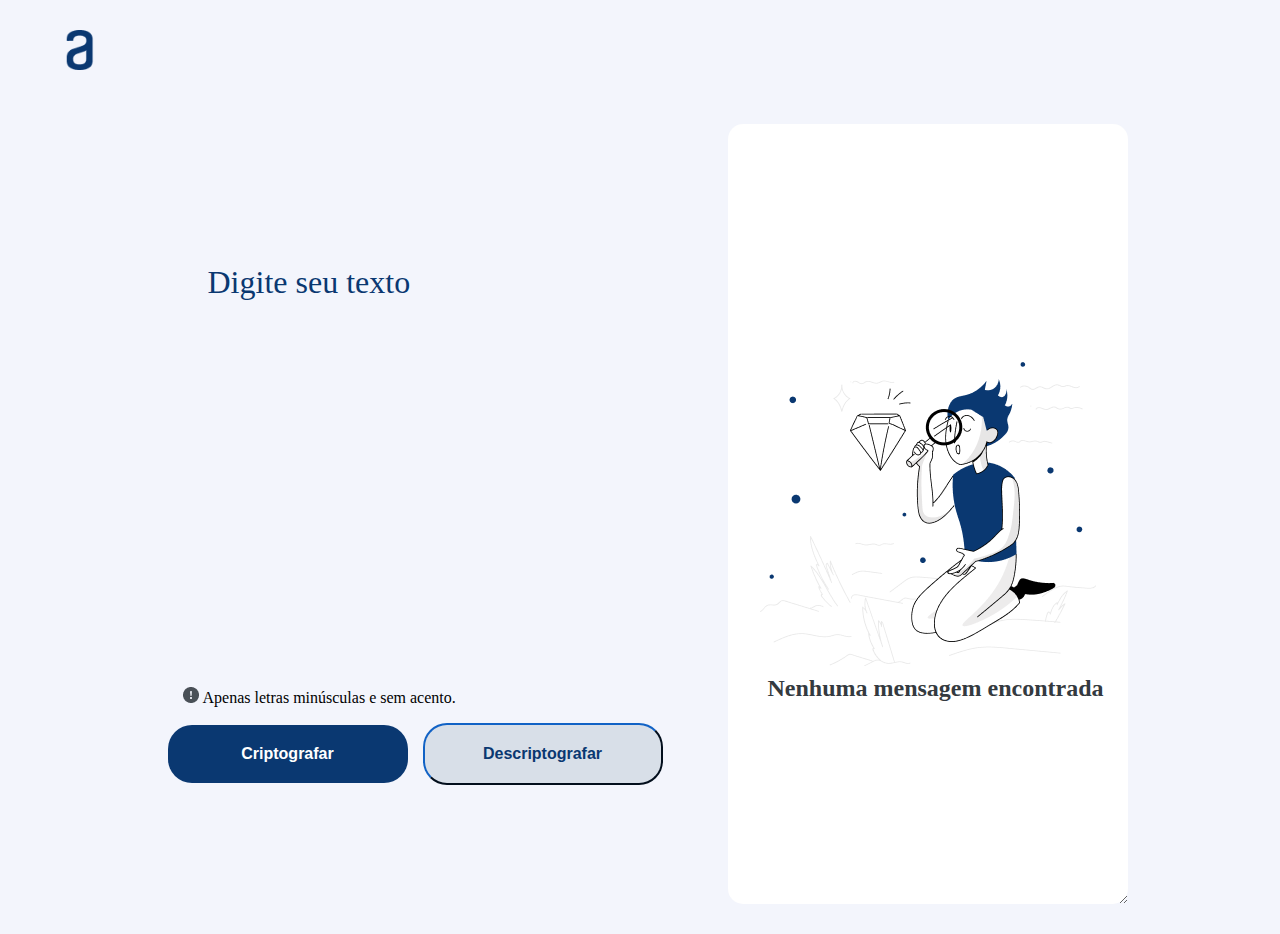
<file: index.html>
<!DOCTYPE html>
<html lang="en">

<head>
    <meta charset="UTF-8">
    <meta http-equiv="X-UA-Compatible" content="IE=edge">
    <meta name="viewport" content="width=device-width, initial-scale=1.0">
    <link rel="stylesheet" href="style.css">
    <title>Decodificador</title>
</head>

<body>
    <main>
        <nav class="navigation">
            <img src="img/logo.png" alt="" class="logo">
        </nav>

        <div class="colunas">
            <div class="coluna1 ">

                <textarea id="original" placeholder="Digite seu texto"></textarea>

                <div class="info">
                    <span><img src="img/icon-exclamation.png" alt=""></span>
                    <p>Apenas letras minúsculas e sem acento.</p>
                </div>
                <div class="botoes">
                    <button onclick="encrypt()" class="botao1">criptografar</button>

                    <button onclick="decrypt()" class="botao2">descriptografar</button>

                </div>

            </div>
            <div class="coluna2">
                <textarea id="encrypted" cols="30 " rows="10 " placeholder="Nenhuma mensagem encontrada"></textarea>

            </div>
        </div>

    </main>

</body>

</html>

<script>
    const encrypt = () => {
        let original = document.getElementById("original").value.toLowerCase();
        let encrypted = original.replace(/e/g, "enter").replace(/i/g, "imes").replace(/a/g, "ai").replace(/o/g, "ober").replace(/u/g, "ufat");
        document.getElementById("encrypted").value = encrypted;
    }

    const decrypt = () => {
        let encrypted = document.getElementById("encrypted").value;
        let decrypted = encrypted.replace(/enter/g, "e").replace(/imes/g, "i").replace(/ai/g, "a").replace(/ober/g, "o").replace(/ufat/g, "u");
        document.getElementById("encrypted").value = decrypted;
    }


    function verificaNull(e) {


        if (document.getElementById("encrypted").value != "") {
            document.getElementById('encrypted').style.backgroundImage = "none";
        } else {
            document.getElementById('encrypted').style.backgroundImage = "url('img/High\ quality\ products\ 1\ 1.png')";

        }

    }

    setInterval(verificaNull, 200)
</script>
</file>
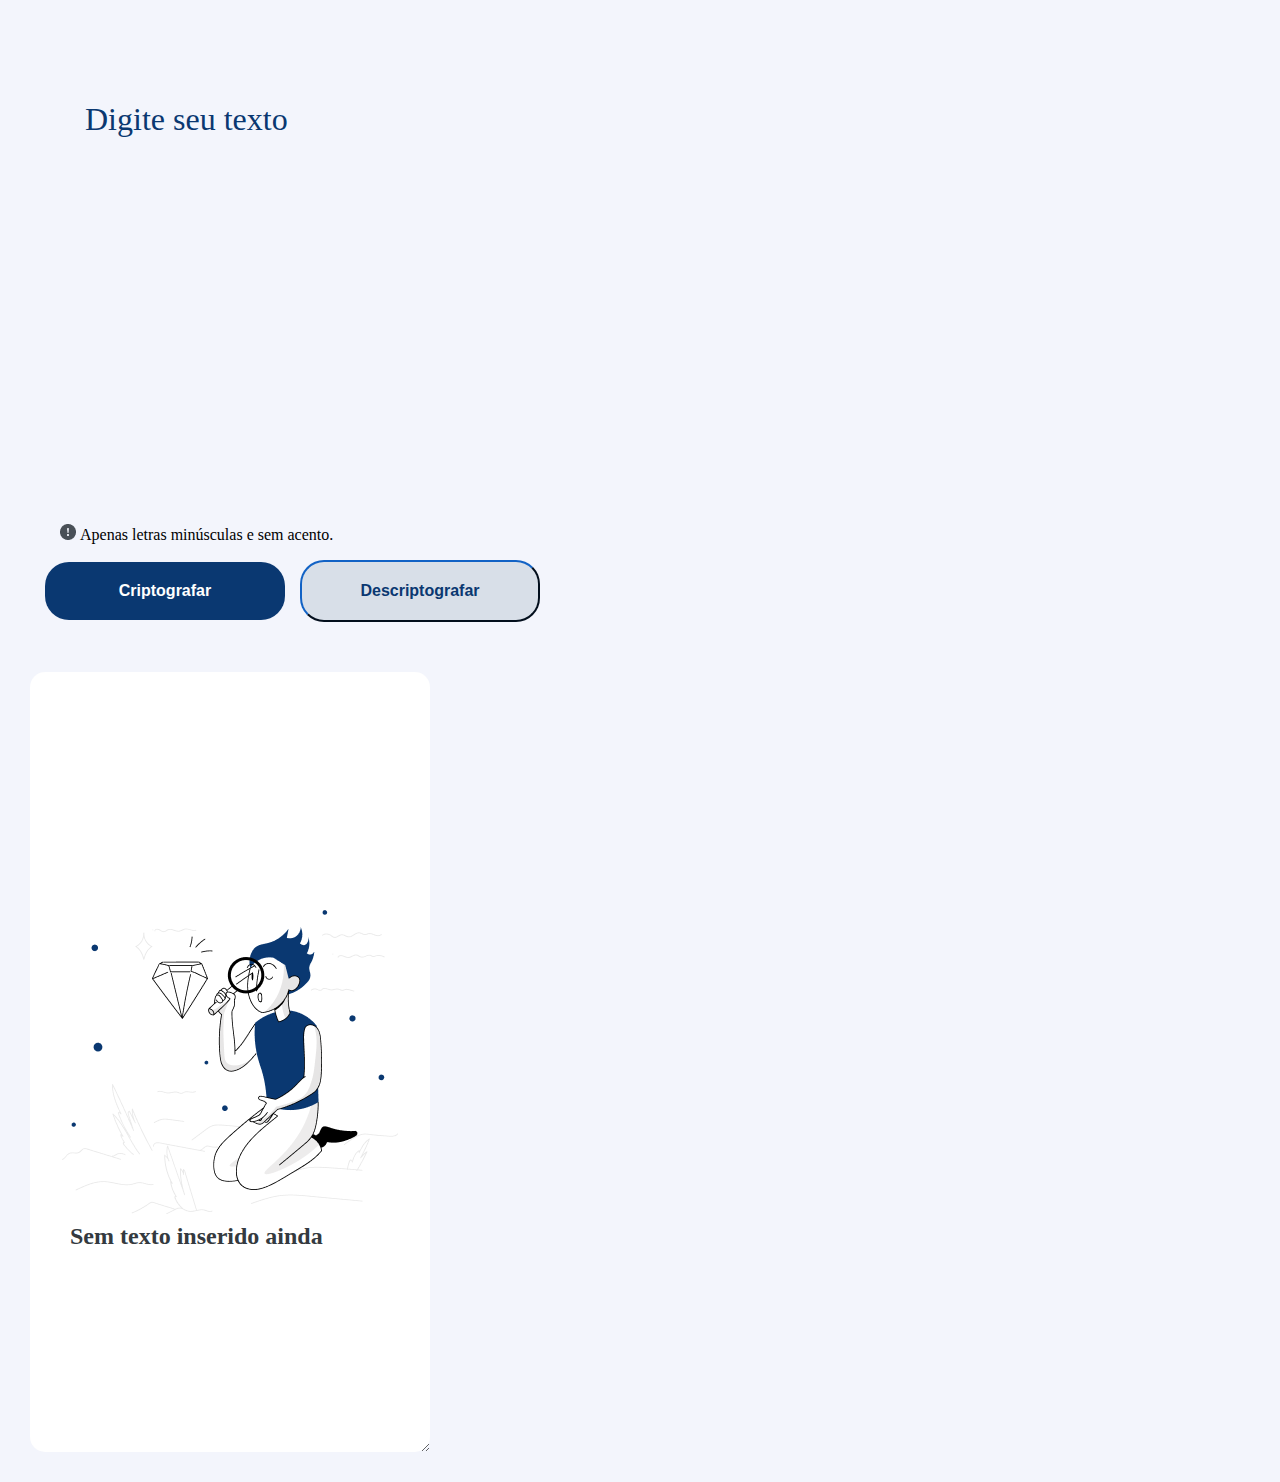
<file: decodificador.html>
<!DOCTYPE html>
<html lang="en">

<head>
    <meta charset="UTF-8">
    <meta http-equiv="X-UA-Compatible" content="IE=edge">
    <meta name="viewport" content="width=device-width, initial-scale=1.0">
    <link rel="stylesheet" href="style.css">
    <title>Decodificador</title>
</head>

<body>
    <main>
        <nav class="navigation">

        </nav>

        <div class="coluna1 ">
            <textarea id="original" placeholder="Digite seu texto"></textarea>

            <div class="info">
                <span><img src="img/icon-exclamation.png" alt=""></span>
                <p>Apenas letras minúsculas e sem acento.</p>
            </div>
            <div class="botoes">
                <button onclick="encrypt()" class="botao1">criptografar</button>

                <button onclick="decrypt()" class="botao2">descriptografar</button>

            </div>

        </div>
        <div class="coluna2">
            <textarea id="encrypted" cols="30 " rows="10 " placeholder="Sem texto inserido ainda "></textarea>

        </div>
    </main>

</body>

</html>

<script>
    const encrypt = () => {
        let original = document.getElementById("original").value.toLowerCase();
        let encrypted = original.replace(/e/g, "enter").replace(/i/g, "imes").replace(/a/g, "ai").replace(/o/g, "ober").replace(/u/g, "ufat");
        document.getElementById("encrypted").value = encrypted;
    }

    const decrypt = () => {
        let encrypted = document.getElementById("encrypted").value;
        let decrypted = encrypted.replace(/enter/g, "e").replace(/imes/g, "i").replace(/ai/g, "a").replace(/ober/g, "o").replace(/ufat/g, "u");
        document.getElementById("encrypted").value = decrypted;
    }


    function verificaNull(e) {


        if (document.getElementById("encrypted").value != "") {
            document.getElementById('encrypted').style.backgroundImage = "none";
        } else {
            document.getElementById('encrypted').style.backgroundImage = "url('img/High\ quality\ products\ 1\ 1.png')";

        }

    }

    setInterval(verificaNull, 200)
</script>
</file>
<file: style.css>
body {
    font-family: 'Roboto';
    margin: 0;
    padding: 0;
    background-color: #F3F5FC;
}

main {
    width: 100%;
    height: auto;
    margin: auto;
    padding: 30px 30px;
    display: flex;
    flex-direction: column;
    flex-wrap: wrap;
    align-items: center;
    margin: auto;
    padding: 0 auto;
    gap: 50px;
    justify-content: center;
    align-items: baseline;
    box-sizing: border-box;
}

nav {
    display: inline-block;
    width: auto;
}

.logo {
    max-width: 100px;
}

.colunas {
    display: flex;
    flex-direction: row;
    justify-content: center;
    align-items: center;
    width: 100%;
    gap: 50px;
}

.coluna1 {
    margin: auto 0px;
    display: flex;
    flex-direction: column;
    flex-wrap: nowrap;
    text-align: center;
    justify-content: start;
    max-width: 60%;
    padding: 0 15px;
    box-sizing: content-box;
}

.coluna2 {
    display: flex;
    flex-direction: column;
    flex-wrap: nowrap;
    text-align: center;
    justify-content: center;
    align-items: center;
    height: 100%;
    box-sizing: content-box;
}

.coluna1 label,
.coluna1 input {
    margin: auto;
    display: block;
}

#original::placeholder {
    vertical-align: top;
    font-family: 'Roboto';
    font-style: normal;
    font-weight: 400;
    font-size: 32px;
    line-height: 150%;
    /* identical to box height, or 48px */
    /* Dark blue/dark-blue-300 */
    color: #0A3871;
}

#original {
    display: table;
    width: 100%;
    height: 400px;
    padding: 15px 40px;
    background: none;
    font-family: 'Roboto';
    font-style: normal;
    font-weight: 400;
    font-size: 32px;
    line-height: 150%;
    /* identical to box height, or 48px */
    /* Dark blue/dark-blue-300 */
    color: #0A3871;
    border-width: 0px;
    outline: 0;
}

.info {
    width: auto;
    vertical-align: middle;
    text-align: start;
    margin-left: 15px;
}

.info span {
    text-align: center;
    align-items: center;
    justify-items: center;
    font-size: 12px;
}

.info p {
    display: inline-block
}

.botoes {
    width: auto;
    display: flex;
    flex-direction: row;
    gap: 15px;
    flex-wrap: wrap;
    justify-content: start;
    align-items: flex-start;
}

.botao1 {
    margin: auto auto;
    display: inline-block;
    padding: 20px;
    background: #0A3871;
    border-radius: 24px;
    width: 240px;
    color: white;
    text-transform: capitalize;
    font-size: 16px;
    transition: background-color, 0.5s;
    border: none;
    font-weight: 600;
}

.botao2 {
    margin: auto auto;
    display: inline-block;
    padding: 20px;
    background: #D8DFE8;
    border-radius: 24px;
    width: 240px;
    color: #0A3871;
    text-transform: capitalize;
    font-size: 16px;
    font-weight: 600;
    transition: background-color, 0.5s;
    border-color: #0A3871;
}

.botao1:hover {
    cursor: pointer;
    background-color: black;
}

.botao2:hover {
    cursor: pointer;
    background-color: black;
    color: white;
    border-color: black;
}

#encrypted {
    display: flex;
    align-items: flex-end;
    width: 400px;
    padding: 15px 40px;
    border: 0;
    outline: 0;
    height: 780px;
    text-align: start;
    font-family: 'Roboto';
    font-style: normal;
    font-weight: 400;
    font-size: 24px;
    line-height: 150%;
    box-sizing: border-box;
    border-radius: 15px;
    background-image: url(img/High\ quality\ products\ 1\ 1.png);
    background-repeat: no-repeat;
    background-position: center;
}

#encrypted::placeholder {
    position: absolute;
    top: 70%;
    margin: auto 0;
    padding: auto 0;
    vertical-align: middle;
    font-weight: bold;
    color: #343A40;
}

#encrypted::placeholder::after {
    color: red;
}

#encrypted:focus {
    position: relative;
    background: white;
    background-repeat: no-repeat;
    background-position: center;
}

#encrypted:active {
    background: #F3F5FC;
    background-repeat: no-repeat;
    background-position: center;
}
</file>
